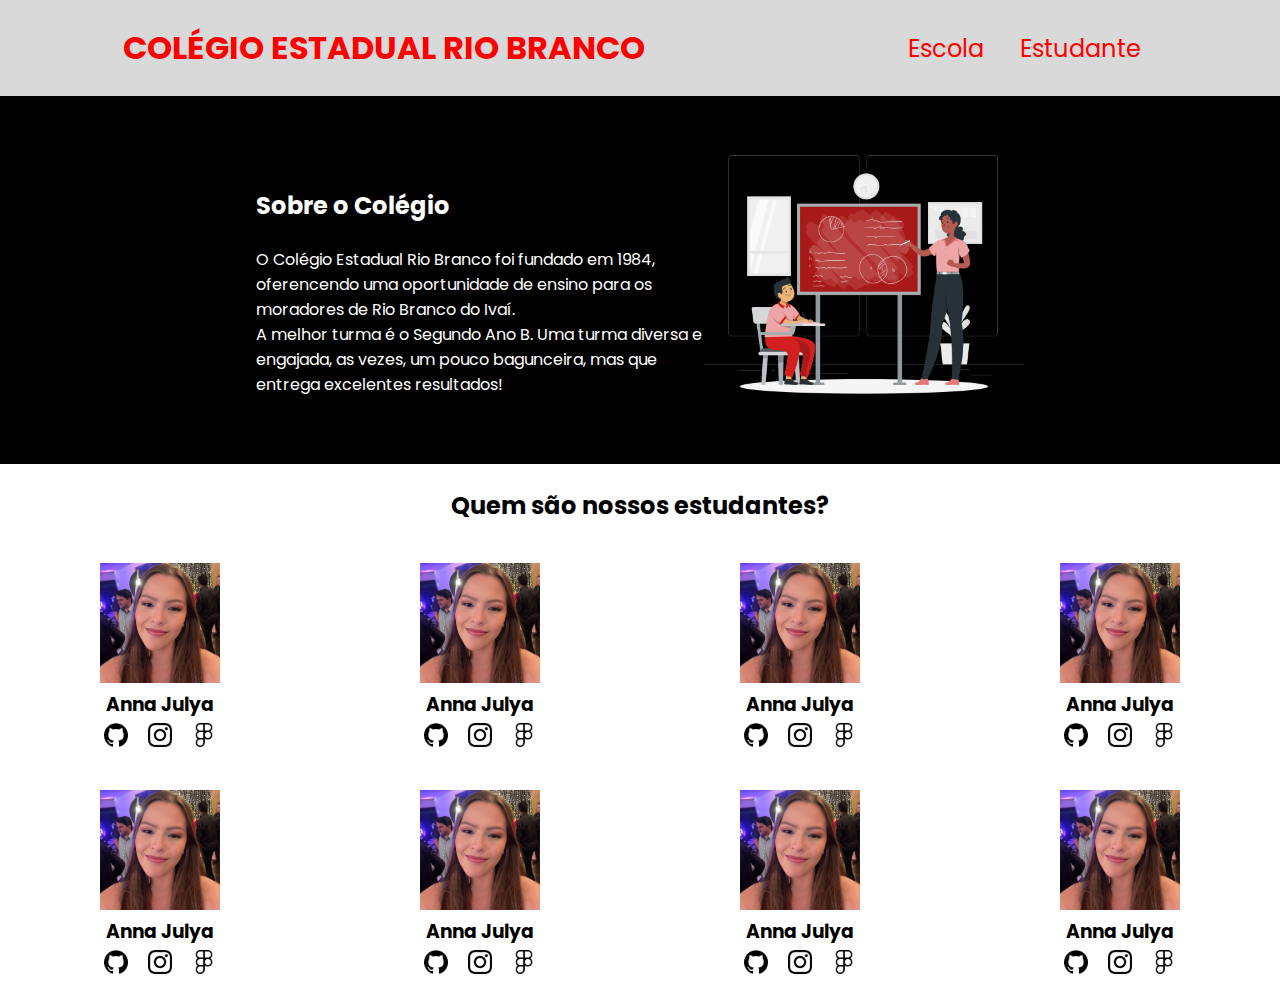
<file: index.html>
<!DOCTYPE html>
<html lang="en">
<head>
    <meta charset="UTF-8">
    <meta http-equiv="X-UA-Compatible" content="IE=edge">
    <meta name="viewport" content="width=device-width, initial-scale=1.0">
    <title>Document</title>
    <link rel="stylesheet" href="style.css">
    <link rel="preconnect" href="https://fonts.googleapis.com">
    <link rel="preconnect" href="https://fonts.gstatic.com" crossorigin>
    <link href="https://fonts.googleapis.com/css2?family=Poppins&display=swap" rel="stylesheet">
</head>
<body>
    <header class="cabecalho">
        <h1>COLÉGIO ESTADUAL RIO BRANCO</h1>
        <ul class="cabecalho-lista">
            <li class="cabecalho-lista-item">Escola</li>
            <li class="cabecalho-lista-item">Estudante</li>
        </ul>
    </header>

    <section class="escola">
       <div class="escola-div-conteudo">
          <h2 class="escola-titulo">Sobre o Colégio</h2>
          <p class="escola-texto-um">O Colégio Estadual Rio Branco foi fundado em 1984, oferencendo uma oportunidade de ensino para os moradores de Rio Branco do Ivaí.</p>
          <p class="escola-texto-dois">A melhor turma é o Segundo Ano B. Uma turma diversa e engajada, as vezes, um pouco bagunceira, mas que entrega excelentes resultados!</p>
       </div>
       <img class="escola-imagem" src="Teacher and student.png" alt="Professora no quadro">
</section>


    <section class="estudante">
        <h2 class="estudante-titulo">Quem são nossos estudantes?</h2>
        <div class="estudante-todos">
        <div class="estudante-div">
        <img class=estudante-imagem src=Anna.jpg alt="foto da Anna">
        <h3 class=”estudante-nome”>Anna Julya</h3>
        <a href="https://github.com/annajulyapontes"><img class="estudante-icone" src="github.png"  alt="icone github"></a>
        <a href="https://instagram.com/annajulyapontes/"><img class="estudante-icone" src="instagram.png" alt="icone instagram"></a>
        <a href="https://www.figma.com/files/user/1337556759181860043?fuid=1337556759181860043"><img class="estudante-icone" src="figma.png" alt="icone figma"></a>        
        </div>
        <div class="estudante-div">
            <img class=estudante-imagem src=Anna.jpg alt="foto da Anna">
            <h3 class=”estudante-nome”>Anna Julya</h3>
            <a href="https://github.com/annajulyapontes"><img class="estudante-icone" src="github.png"  alt="icone github"></a>
            <a href="https://instagram.com/annajulyapontes/"><img class="estudante-icone" src="instagram.png" alt="icone instagram"></a>
            <a href="https://www.figma.com/files/user/1337556759181860043?fuid=1337556759181860043"><img class="estudante-icone" src="figma.png" alt="icone figma"></a>  
        </div>
        <div class="estudante-div">
            <img class=estudante-imagem src=Anna.jpg alt="foto da Anna">
            <h3 class=”estudante-nome”>Anna Julya</h3>
            <a href="https://github.com/annajulyapontes"><img class="estudante-icone" src="github.png"  alt="icone github"></a>
            <a href="https://instagram.com/annajulyapontes/"><img class="estudante-icone" src="instagram.png" alt="icone instagram"></a>
            <a href="https://www.figma.com/files/user/1337556759181860043?fuid=1337556759181860043"><img class="estudante-icone" src="figma.png" alt="icone figma"></a>  
        </div>
        <div class="estudante-div">
            <img class=estudante-imagem src=Anna.jpg alt="foto da Anna">
            <h3 class=”estudante-nome”>Anna Julya</h3>
            <a href="https://github.com/annajulyapontes"><img class="estudante-icone" src="github.png"  alt="icone github"></a>
            <a href="https://instagram.com/annajulyapontes/"><img class="estudante-icone" src="instagram.png" alt="icone instagram"></a>
            <a href="https://www.figma.com/files/user/1337556759181860043?fuid=1337556759181860043"><img class="estudante-icone" src="figma.png" alt="icone figma"></a>  
        </div>
        <span></span>
        <div class="estudante-div">
            <img class=estudante-imagem src=Anna.jpg alt="foto da Anna">
            <h3 class=”estudante-nome”>Anna Julya</h3>
            <a href="https://github.com/annajulyapontes"><img class="estudante-icone" src="github.png"  alt="icone github"></a>
            <a href="https://instagram.com/annajulyapontes/"><img class="estudante-icone" src="instagram.png" alt="icone instagram"></a>
            <a href="https://www.figma.com/files/user/1337556759181860043?fuid=1337556759181860043"><img class="estudante-icone" src="figma.png" alt="icone figma"></a>  
        </div>
        <div class="estudante-div">
            <img class=estudante-imagem src=Anna.jpg alt="foto da Anna">
            <h3 class=”estudante-nome”>Anna Julya</h3>
            <a href="https://github.com/annajulyapontes"><img class="estudante-icone" src="github.png"  alt="icone github"></a>
            <a href="https://instagram.com/annajulyapontes/"><img class="estudante-icone" src="instagram.png" alt="icone instagram"></a>
            <a href="https://www.figma.com/files/user/1337556759181860043?fuid=1337556759181860043"><img class="estudante-icone" src="figma.png" alt="icone figma"></a>  
        </div>
        <div class="estudante-div">
            <img class=estudante-imagem src=Anna.jpg alt="foto da Anna">
            <h3 class=”estudante-nome”>Anna Julya</h3>
            <a href="https://github.com/annajulyapontes"><img class="estudante-icone" src="github.png"  alt="icone github"></a>
            <a href="https://instagram.com/annajulyapontes/"><img class="estudante-icone" src="instagram.png" alt="icone instagram"></a>
            <a href="https://www.figma.com/files/user/1337556759181860043?fuid=1337556759181860043"><img class="estudante-icone" src="figma.png" alt="icone figma"></a>  
        </div>
        <div class="estudante-div">
            <img class=estudante-imagem src=Anna.jpg alt="foto da Anna">
            <h3 class=”estudante-nome”>Anna Julya</h3>
            <a href="https://github.com/annajulyapontes"><img class="estudante-icone" src="github.png"  alt="icone github"></a>
            <a href="https://instagram.com/annajulyapontes/"><img class="estudante-icone" src="instagram.png" alt="icone instagram"></a>
            <a href="https://www.figma.com/files/user/1337556759181860043?fuid=1337556759181860043"><img class="estudante-icone" src="figma.png" alt="icone figma"></a>  
        </div>
</div>
</section>
</body>
</html>
</file>
<file: style.css>
*{
    margin: 0;
    padding: 0;
}

.cabecalho {
    background-color: #D9D9D9;
    color: red;
    display: flex;
    justify-content: space-around;
    align-items: center;
    padding: 24px 0;
}

.cabecalho-imagem{
    width: 20%;
}

.cabecalho-lista-item{
    display: inline-block;
    margin: 0 16px;
    font-size: 24px;
}

.escola{
    background-color: black;
    background-image: color black;
    color: white;
    display: flex;
    justify-content: center;
    align-items: center;
    padding: 24px 0;
}

.escola-imagem{
    width: 25%;
}

.escola-div-conteudo{
    width: 35%;
}

.escola-titulo{
    padding: 24px 0;
}

body {
    font-family: 'Poppins', sans-serif;
}

.estudante-imagem{
    width: 120px;
}

.estudante-icone{
    width: 24px;
    padding: 4px 8px;
}

.estudante-div{
    text-align: center;
    padding: 16px 0;
}

.estudante-todos{
    display: grid;
    grid-template-columns: 25% 25% 25% 25% 25%;
}

.estudante-titulo{
    text-align: center;
    padding: 24px 0;
}
</file>
